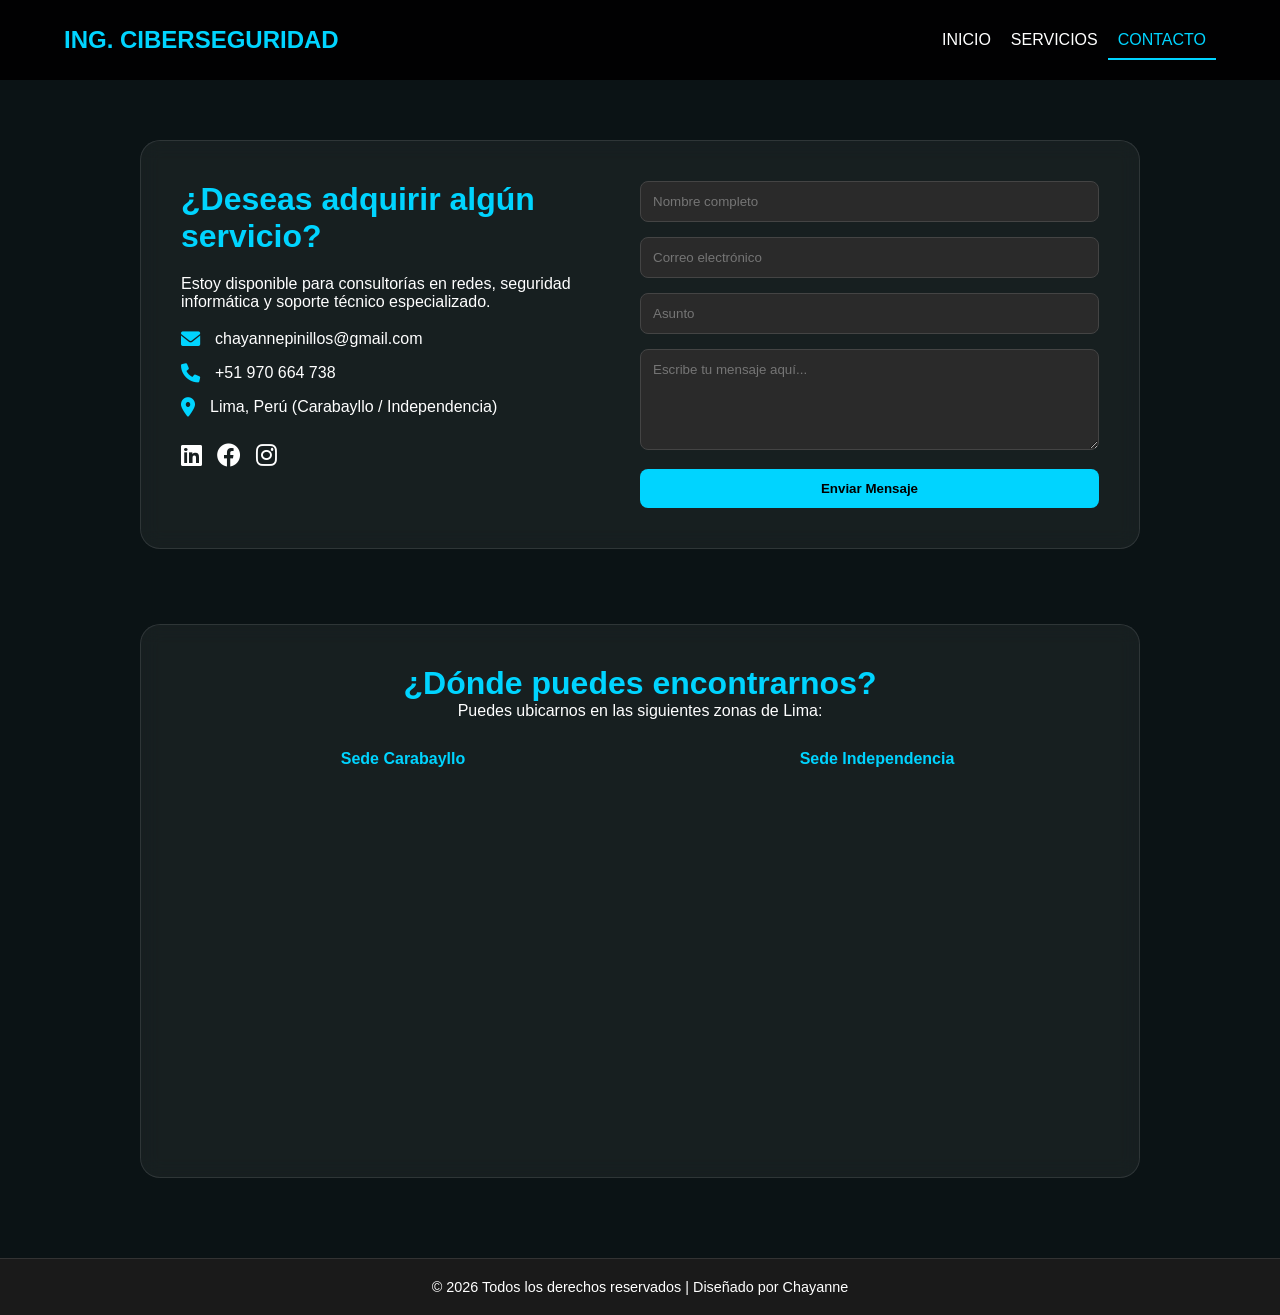
<file: contactanos.html>
<!DOCTYPE html>
<html lang="es">
<head>
    <meta charset="UTF-8">
    <meta name="viewport" content="width=device-width, initial-scale=1.0">
    <title>Contacto - Ingeniería de Ciberseguridad</title>
    <link rel="stylesheet" href="estilos-contactanos.css">
    <link rel="stylesheet" href="https://cdnjs.cloudflare.com/ajax/libs/font-awesome/6.0.0/css/all.min.css">
</head>
<body>
    <nav class="nav-bar">
        <div class="nav-container">
            <a href="index.html" class="logo">ING. CIBERSEGURIDAD</a>
            <ul class="menu">
                <li><a href="index.html">INICIO</a></li>
                <li><a href="servicios.html">SERVICIOS</a></li>
                <li><a href="contactanos.html" class="active">CONTACTO</a></li>
            </ul>
        </div>
    </nav>
    <section class="contact">
        <div class="contact-container">
            <div class="contact-info">
                <h2>¿Deseas adquirir algún servicio?</h2>
                <p>Estoy disponible para consultorías en redes, seguridad informática y soporte técnico especializado.</p> <br>
                <div class="info-item">
                    <i class="fas fa-envelope"></i>
                    <span>chayannepinillos@gmail.com</span>
                </div>
                <div class="info-item">
                    <i class="fas fa-phone"></i>
                    <span>+51 970 664 738</span>
                </div>
                <div class="info-item">
                    <i class="fas fa-map-marker-alt"></i>
                    <span>Lima, Perú (Carabayllo / Independencia)</span>
                </div>
                <div class="social-media">
                    <a href="#"><i class="fab fa-linkedin"></i></a>
                    <a href="#"><i class="fab fa-facebook"></i></a>
                    <a href="#"><i class="fab fa-instagram"></i></a>
                </div>
            </div>
            <div class="form">
                <form action="https://formspree.io/f/mpqkyjdv" method="POST" class="contact-form">
                    <div class="input-group">
                        <input type="text" name="nombre" placeholder="Nombre completo" required>
                    </div>
                    <div class="input-group">
                        <input type="email" name="_replyto" placeholder="Correo electrónico" required>
                    </div>
                    <div class="input-group">
                        <input type="text" name="asunto" placeholder="Asunto">
                    </div>
                    <div class="input-group">
                        <textarea name="mensaje" placeholder="Escribe tu mensaje aquí..." rows="5" required></textarea>
                    </div>
                    <button type="submit" class="btn-submit">Enviar Mensaje</button>
                </form>
            </div>
        </div>
        <div class="contact-container central-box location-box-margin">
            <div class="location-full-content">
                <div class="location-header">
                    <h2>¿Dónde puedes encontrarnos?</h2>
                    <p>Puedes ubicarnos en las siguientes zonas de Lima:</p>
                </div>
                <div class="maps-flex">
                    <div class="map-item">
                        <h4>Sede Carabayllo</h4>
                        <iframe src="https://www.google.com/maps/embed?pb=!1m18!1m12!1m3!1d3904.2161503600646!2d-77.02975282498186!3d-11.890031839002228!2m3!1f0!2f0!3f0!3m2!1i1024!2i768!4f13.1!3m3!1m2!1s0x9105d0914df838e7%3A0x92abc91629d7e664!2sMunicipalidad%20de%20Carabayllo!5e0!3m2!1ses-419!2spe!4v1776901991570!5m2!1ses-419!2spe" width="600" height="450" style="border:0;" allowfullscreen="" loading="lazy" referrerpolicy="no-referrer-when-downgrade"></iframe>
                    </div>
                    <div class="map-item">
                        <h4>Sede Independencia</h4>
                        <iframe src="https://www.google.com/maps/embed?pb=!1m18!1m12!1m3!1d3902.6431376185037!2d-77.06415982497971!3d-11.999176641016444!2m3!1f0!2f0!3f0!3m2!1i1024!2i768!4f13.1!3m3!1m2!1s0x9105ce568c042771%3A0x6072f46c2b26e80!2sSENATI%20Sede%20Principal!5e0!3m2!1ses-419!2spe!4v1776902084947!5m2!1ses-419!2spe" width="600" height="450" style="border:0;" allowfullscreen="" loading="lazy" referrerpolicy="no-referrer-when-downgrade"></iframe>
                    </div>
                </div>
            </div>
        </div>
    </section>
    <footer class="footer">
        <div class="footer-bottom">
            &copy; 2026 Todos los derechos reservados | Diseñado por Chayanne
        </div>
    </footer>
</body>
</html>
</file>
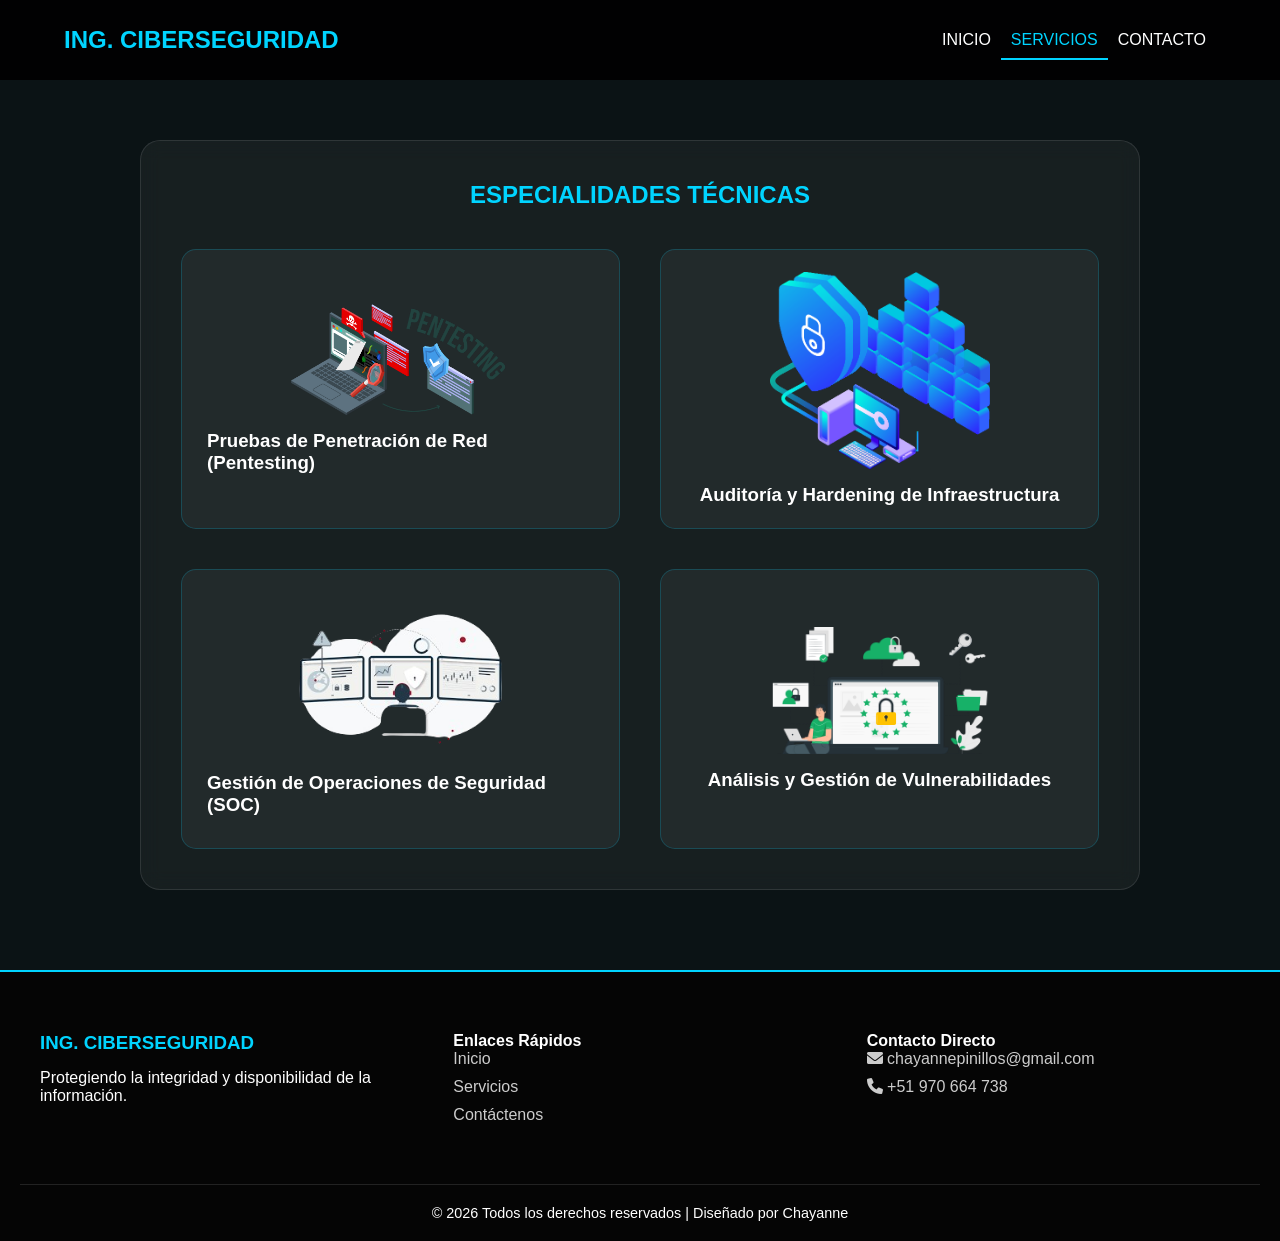
<file: servicios.html>
<!DOCTYPE html>
<html lang="es">
<head>
    <meta charset="UTF-8">
    <meta name="viewport" content="width=device-width, initial-scale=1.0">
    <title>Servicios | Ingeniería de Ciberseguridad</title>
    <link rel="stylesheet" href="estilos-servicios.css">
    <link rel="stylesheet" href="https://cdnjs.cloudflare.com/ajax/libs/font-awesome/6.0.0/css/all.min.css">
</head>
<body>
    <nav class="nav-bar">
        <div class="nav-container">
            <a href="index.html" class="logo">ING. CIBERSEGURIDAD</a>
            <ul class="menu">
                <li><a href="index.html">INICIO</a></li>
                <li><a href="servicios.html" class="active">SERVICIOS</a></li>
                <li><a href="contactanos.html">CONTACTO</a></li>
            </ul>
        </div>
    </nav>
    <section class="servicios">
        <div class="panel">
            <h1 class="titulo">Especialidades Técnicas</h1> 
            <div class="servicios-ciber"> 
                <article class="flip-card">
                    <div class="flip-card-2">
                        <div class="flip-card-front">
                            <img src="Pentesting.png" alt="Pentesting">
                            <h3>Pruebas de Penetración de Red (Pentesting)</h3>
                        </div>
                        <div class="flip-card-back">
                            <p>Consiste en realizar ataques controlados y simulados para identificar vulnerabilidades explotables en la infraestructura, evaluando la resistencia real de los sistemas ante una intrusión.</p>
                        </div>
                    </div>
                </article>
                <article class="flip-card">
                    <div class="flip-card-2">
                        <div class="flip-card-front">
                            <img src="Hardening.png" alt="Hardening">
                            <h3>Auditoría y Hardening de Infraestructura</h3>
                        </div>
                        <div class="flip-card-back">
                            <p>Se enfoca en la configuración segura de dispositivos de red (switches, routers y firewalls) para robustecer el perímetro, aplicando políticas de acceso y cerrando brechas desde el diseño de la red.</p>
                        </div>
                    </div>
                </article>
                <article class="flip-card">
                    <div class="flip-card-2">
                        <div class="flip-card-front">
                            <img src="SOC-removebg-preview.png" alt="SOC">
                            <h3>Gestión de Operaciones de Seguridad (SOC)</h3>
                        </div>
                        <div class="flip-card-back">
                            <p>Implica el monitoreo continuo de eventos y el análisis de alertas en tiempo real para detectar, investigar y responder de manera oportuna a incidentes o actividades sospechosas en la red.</p>
                        </div>
                    </div>
                </article>
                <article class="flip-card">
                    <div class="flip-card-2">
                        <div class="flip-card-front">
                            <img src="Gestión.png" alt="Gestión">
                            <h3>Análisis y Gestión de Vulnerabilidades</h3>
                        </div>
                        <div class="flip-card-back">
                            <p>Es el proceso sistemático de escanear, identificar y clasificar debilidades tecnológicas en los activos de una organización, priorizando aquellas que representan un riesgo crítico para la continuidad del negocio.</p>
                        </div>
                    </div>
                </article>
            </div> 
        </div>
    </section>
    <footer class="main-footer">
        <div class="footer-container">
            <div class="footer-brand">
                <h3>ING. CIBERSEGURIDAD</h3>
                <p>Protegiendo la integridad y disponibilidad de la información.</p>
            </div>
            
            <div class="footer-links">
                <h4>Enlaces Rápidos</h4>
                <ul>
                    <li><a href="index.html">Inicio</a></li>
                    <li><a href="servicios.html">Servicios</a></li>
                    <li><a href="contactanos.html">Contáctenos</a></li>
                </ul>
            </div>
            <div class="footer-contact">
                <h4>Contacto Directo</h4>
                <p><i class="fas fa-envelope"></i> chayannepinillos@gmail.com</p>
                <p><i class="fas fa-phone"></i> +51 970 664 738</p>
            </div>
        </div>
        <div class="footer-bottom">
            <p>&copy; 2026 Todos los derechos reservados | Diseñado por Chayanne</p>
        </div>
    </footer>
</body>
</html>
</file>
<file: estilos-contactanos.css>
html {
    scroll-behavior: smooth; /*desplazamiento suave*/
}
* {
    margin: 0;
    padding: 0;
    box-sizing: border-box; /*sin bordes externos*/
    font-family: 'Segoe UI', Tahoma, sans-serif;
}
body {
    background: #0b1315;
    color: white;
}
.nav-bar {
    background: rgba(0, 0, 0, 0.9); /*color negro con opacidad*/
    height: 80px; /*altura de 80 pixeles para la barra*/
    display: flex;
    justify-content: center; /*centrado horizontal*/
    align-items: center; /*centrado vertical*/
    position: fixed; /*posición fija en la pantalla*/
    width: 100%; /*ocupa todo el espacio*/
    top: 0;
    z-index: 1000; /*para que no quede detras de otros elementos*/
}
.nav-container {
    display: flex;
    justify-content: space-between; /*los elementos a los extremos (logo izquierda y menú a la derecha en este caso)*/
    align-items: center;
    width: 90%;
    max-width: 1200px; /*evita que el contenido se separe tanto por más que la pantalla supere los 1200 pixeles*/
}
.logo {
    color: #00d4ff;
    font-size: 1.5rem; /*24 pixeles de tamaño aprox*/
    font-weight: bold; /*letra en negrita*/
    text-decoration: none; /*sin efectos por defecto (en este caso el subrayado :v)*/
}
.menu {
    display: flex; /*uno al lado del otro*/
    list-style: none; /*tmb le quita el efecto por defecto (en este caso las bolitas de la lista xd)*/
}
.menu li a {
    color: #fff;
    text-decoration: none;
    padding: 10px 10px; /* 10pixeles de espacio arriba/abajo y 10 pixeles de espacio a los lados*/
    font-weight: 500;
}
.menu li a.active {
    border-bottom: 2px solid #00d4ff; /*crea una linea debajo del texto (2 piexeles)*/
    color: #00d4ff;
}
.contact {
    padding: 140px 20px 80px; /*140px de arriba, 20px a los lados(para que no toque el borde en moviles) y 80px abajo para saparar de la siguiente caja*/
    min-height: 100vh; /*que mida el 100% de la pantalla como minimo*/ 
    background: linear-gradient(rgba(11, 19, 21, 0.8), rgba(11, 19, 21, 0.8)), 
                url('https://images.unsplash.com/photo-1550751827-4bd374c3f58b?auto=format&fit=crop&q=80'); /*degradado en capaz para que la imagem tenga una transparencia semioscura*/
    background-size: cover; /*para que la imagen no se deforme cubriendo todo al estirarse o encojerse*/
    background-position: center;
    background-attachment: fixed; /*Efecto Parallax (la imagen no se movera ni arriba ni abajo aún cuando el contenido de la pagina si)*/
    justify-content: center;
}
.contact-container { 
      background: rgba(255, 255, 255, 0.05); /*fondo casi transparente*/
    backdrop-filter: blur(10px); /*le da el toque de desenfoque como vidrio*/
    border: 1px solid rgba(255, 255, 255, 0.1);
    border-radius: 20px; /*redondea las esquinas del panel*/
    padding: 40px;
    max-width: 1000px;
    width: 90%;
    display: flex;
    margin: 0 auto; 
}
.location-box-margin {
    margin-top: 75px !important;  /* Separación de "3 líneas" entre el primer y segundo bloque */
}
.contact-info {
    flex: 1; /*usara el 50% del espacio*/
    min-width: 300px; /*indica que si el espacio es menor a 300 ya no se encoge más*/
}
.contact-info h2 {
    color: #00d4ff;
    font-size: 2rem;
    margin-bottom: 20px;
}
.info-item {
    display: flex;
    align-items: center;
    gap: 15px; /*separación de 15px de los iconos con el texto*/
    margin-bottom: 15px;
}
.info-item i {
    color: #00d4ff;
    font-size: 1.2rem;
}
.social-media {
    margin-top: 25px;
    display: flex;
    gap: 15px;
}
.social-media a {
    color: white;
    font-size: 1.5rem;
    transition: transform 0.3s, color 0.3s;
}
.form {
    flex: 1;
    min-width: 300px;
}
.contact-form .input-group {
    margin-bottom: 15px;
}
.contact-form input, .contact-form textarea {
    width: 100%;
    padding: 12px;
    background: #2a2a2a;
    border: 1px solid #444;
    color: white;
    border-radius: 8px;
    outline: none;
}
.btn-submit {
    width: 100%;
    padding: 12px;
    background: #00d4ff;
    color: #000;
    border: none;
    font-weight: bold;
    border-radius: 8px;
    cursor: pointer;
    transition: background 0.3s;
}
.btn-submit:hover {
    background: #0099cc;
}
/* =========================================
   BLOQUE 2: UBICACIONES Y MAPAS
   ========================================= */
.location-full-content {
    width: 100%; /* Ocupa todo el ancho interno del cuadro */
}
.location-header {
    text-align: center;
    margin-bottom: 30px;
}
.location-header h2 {
    color: #00d4ff;
    font-size: 2rem;
}
.maps-flex {
    display: flex;
    justify-content: center;
    gap: 30px;
}
.map-item {
    flex: 1;
    min-width: 300px;
    text-align: center;
}
.map-item h4 {
    margin-bottom: 15px;
    color: #00d4ff;
}
.map-item iframe {
    width: 100%;
    height: 350px;
    border-radius: 12px;
    border: 1px solid rgba(0, 212, 255, 0.3);
}
/* =========================================
   FOOTER
   ========================================= */
.footer {
    background: #1a1a1a;
    padding: 20px 0;
    text-align: center;
    border-top: 1px solid #333;
}
.footer-bottom {
    color: white;
    font-size: 0.9rem;
}
@media (max-width: 850px) {
    /* Cambiamos el contenedor pero respetamos el fondo 'central-box' */
    .contact-container {
        flex-direction: column !important;
        align-items: stretch;
    }

    .contact-info, .form {
        width: 100% !important;
        max-width: 100%;
    }

    /* Los mapas deben ser flexibles pero mantener su estilo */
    .maps-flex {
        display: flex;
        flex-direction: column;
    }

    .map-item {
        width: 100% !important;
        margin-bottom: 20px;
    }

    /* El iframe debe heredar el ancho del contenedor */
    .map-item iframe {
        width: 100% !important;
        height: 350px;
    }
}
</file>
<file: estilos-servicios.css>
html {
    scroll-behavior: smooth; /*desplazamiento suave*/
}
* {
    margin: 0;
    padding: 0;
    box-sizing: border-box; /*sin bordes externos*/
    font-family: 'Segoe UI', Tahoma, sans-serif;
}
body {
    background: #0b1315;
    color: white;
}
.nav-bar {
    background: rgba(0, 0, 0, 0.9); /*color negro con opacidad*/
    height: 80px; /*altura de 80 pixeles para la barra*/
    display: flex;
    justify-content: center; /*centrado horizontal*/
    align-items: center; /*centrado vertical*/
    position: fixed; /*posición fija en la pantalla*/
    width: 100%; /*ocupa todo el espacio*/
    top: 0;
    z-index: 1000; /*para que no quede detras de otros elementos*/
}
.nav-container {
    display: flex;
    justify-content: space-between; /*los elementos a los extremos (logo izquierda y menú a la derecha en este caso)*/
    align-items: center;
    width: 90%;
    max-width: 1200px; /*evita que el contenido se separe tanto por más que la pantalla supere los 1200 pixeles*/
}
.logo {
    color: #00d4ff;
    font-size: 1.5rem; /*24 pixeles de tamaño aprox*/
    font-weight: bold; /*letra en negrita*/
    text-decoration: none; /*sin efectos por defecto (en este caso el subrayado :v)*/
}
.menu {
    display: flex; /*uno al lado del otro*/
    list-style: none; /*tmb le quita el efecto por defecto (en este caso las bolitas de la lista xd)*/
}
.menu li a {
    color: white;
    text-decoration: none;
    padding: 10px 10px; /* 10pixeles de espacio arriba/abajo y 10 pixeles de espacio a los lados*/
    font-weight: 500;
}
.menu li a.active {
    border-bottom: 2px solid #00d4ff; /*crea una linea debajo del texto (2 piexeles)*/
    color: #00d4ff;
}
.servicios {
    padding: 140px 20px 80px; /*140px de arriba, 20px a los lados(para que no toque el borde en moviles) y 80px abajo para saparar de la siguiente caja*/
    min-height: 100vh; /*que mida el 100% de la pantalla como minimo*/ 
    background: linear-gradient(rgba(11, 19, 21, 0.8), rgba(11, 19, 21, 0.8)), 
                url('https://images.unsplash.com/photo-1550751827-4bd374c3f58b?auto=format&fit=crop&q=80'); /*degradado en capaz para que la imagem tenga una transparencia semioscura*/
    background-size: cover; /*para que la imagen no se deforme cubriendo todo al estirarse o encojerse*/
    background-position: center;
    background-attachment: fixed; /*Efecto Parallax (la imagen no se movera ni arriba ni abajo aún cuando el contenido de la pagina si)*/
    display: flex;
    justify-content: center;
}
.panel {
    background: rgba(255, 255, 255, 0.05); /*fondo casi transparente*/
    backdrop-filter: blur(10px); /*le da el toque de desenfoque como vidrio*/
    border: 1px solid rgba(255, 255, 255, 0.1);
    border-radius: 20px; /*redondea las esquinas del panel*/
    padding: 40px;
    max-width: 1000px;
    width: 90%;
}
.titulo {
    text-align: center;
    margin-bottom: 40px;
    color: #00d4ff;
    text-transform: uppercase; /*pone todas las letras en mayusculas*/
}
.servicios-ciber {
    display: grid; /*activa el CSS GRID LAYOUT (crea una etructura de "tablero")*/
    grid-template-columns: repeat(auto-fit, minmax(350px, 1fr));  /*auto-fit hace el diseño responsivo, minmax(250px, 1fr) cada bloque como minimo va a medir 350px y se van a estirar si sobran espacio*/
    gap: 40px; /*el espacio entre tarjetas */
}
.flip-card {
    height: 280px; 
    perspective: 1000px; /*hace que el giro sea más realista, suave y elegante (debido a que la distancia es de 1000px)*/
}
.flip-card-2 {
    position: relative; /*punto de referencia para ambas caras*/
    width: 100%;
    height: 100%;
    transition: transform 0.6s;
    transform-style: preserve-3d; /*los elementos usen un espacio 3d*/
}
.flip-card:hover .flip-card-2 {
    transform: rotateY(180deg); /*las tarejtas giraran sobre su eje y a 180°*/
}
.flip-card-front, .flip-card-back {
    position: absolute; /*superpone una cara sobre la otra*/
    width: 100%;
    height: 100%;
    backface-visibility: hidden; /*la cara que de el giro se volvera invisible y permitira pober visualizar de mejor manera la otra*/
    border-radius: 15px;
    display: flex;
    flex-direction: column;
    justify-content: center;
    align-items: center;
    padding: 25px;
}
.flip-card-front {
    background: rgba(255, 255, 255, 0.05);
    border: 1px solid rgba(0, 212, 255, 0.2);
}
.flip-card-front img {
    width: 100%;
    max-width: 220px; /* Tamaño aumentado pero se detendra al llegar a los 220px*/
    height: auto; /*mantiene la proporción de la imagen*/
    margin-bottom: 15px;
    object-fit: contain; /*asegura que la imagen se pueda ver detro del contenedor sin recortarse*/
}
.flip-card-back {
    background: #00d4ff;
    color: #000;
    transform: rotateY(180deg); /*hace que todos los elemento que estan a la vuelta esten girados a 180° para que se vean bien una vez volteen*/
    text-align: center;
    font-weight: 500; /*le da un grosor medio a las letras*/
}
/* FOOTER PROFESIONAL */
.main-footer {
    background: #050505;
    padding: 60px 20px 20px;
    border-top: 2px solid #00d4ff;
}
.footer-container {
    display: grid;
    grid-template-columns: repeat(auto-fit, minmax(250px, 1fr));
    gap: 40px;
    max-width: 1200px;
    margin: 0 auto;
}
.footer-brand h3 {
    color: #00d4ff;
    margin-bottom: 15px;
}
.footer-links ul {
    list-style: none;
}
.footer-links ul li {
    margin-bottom: 10px;
}
.footer-links a {
    color: #ccc;
    text-decoration: none;
    transition: 0.3s;
}
.footer-links a:hover {
    color: #00d4ff;
    padding-left: 5px;
}
.footer-contact p {
    margin-bottom: 10px;
    color: #ccc;
}
.footer-bottom {
    text-align: center;
    margin-top: 50px;
    padding-top: 20px;
    border-top: 1px solid #222;
    font-size: 0.9rem;
    color: white;
}
</file>
